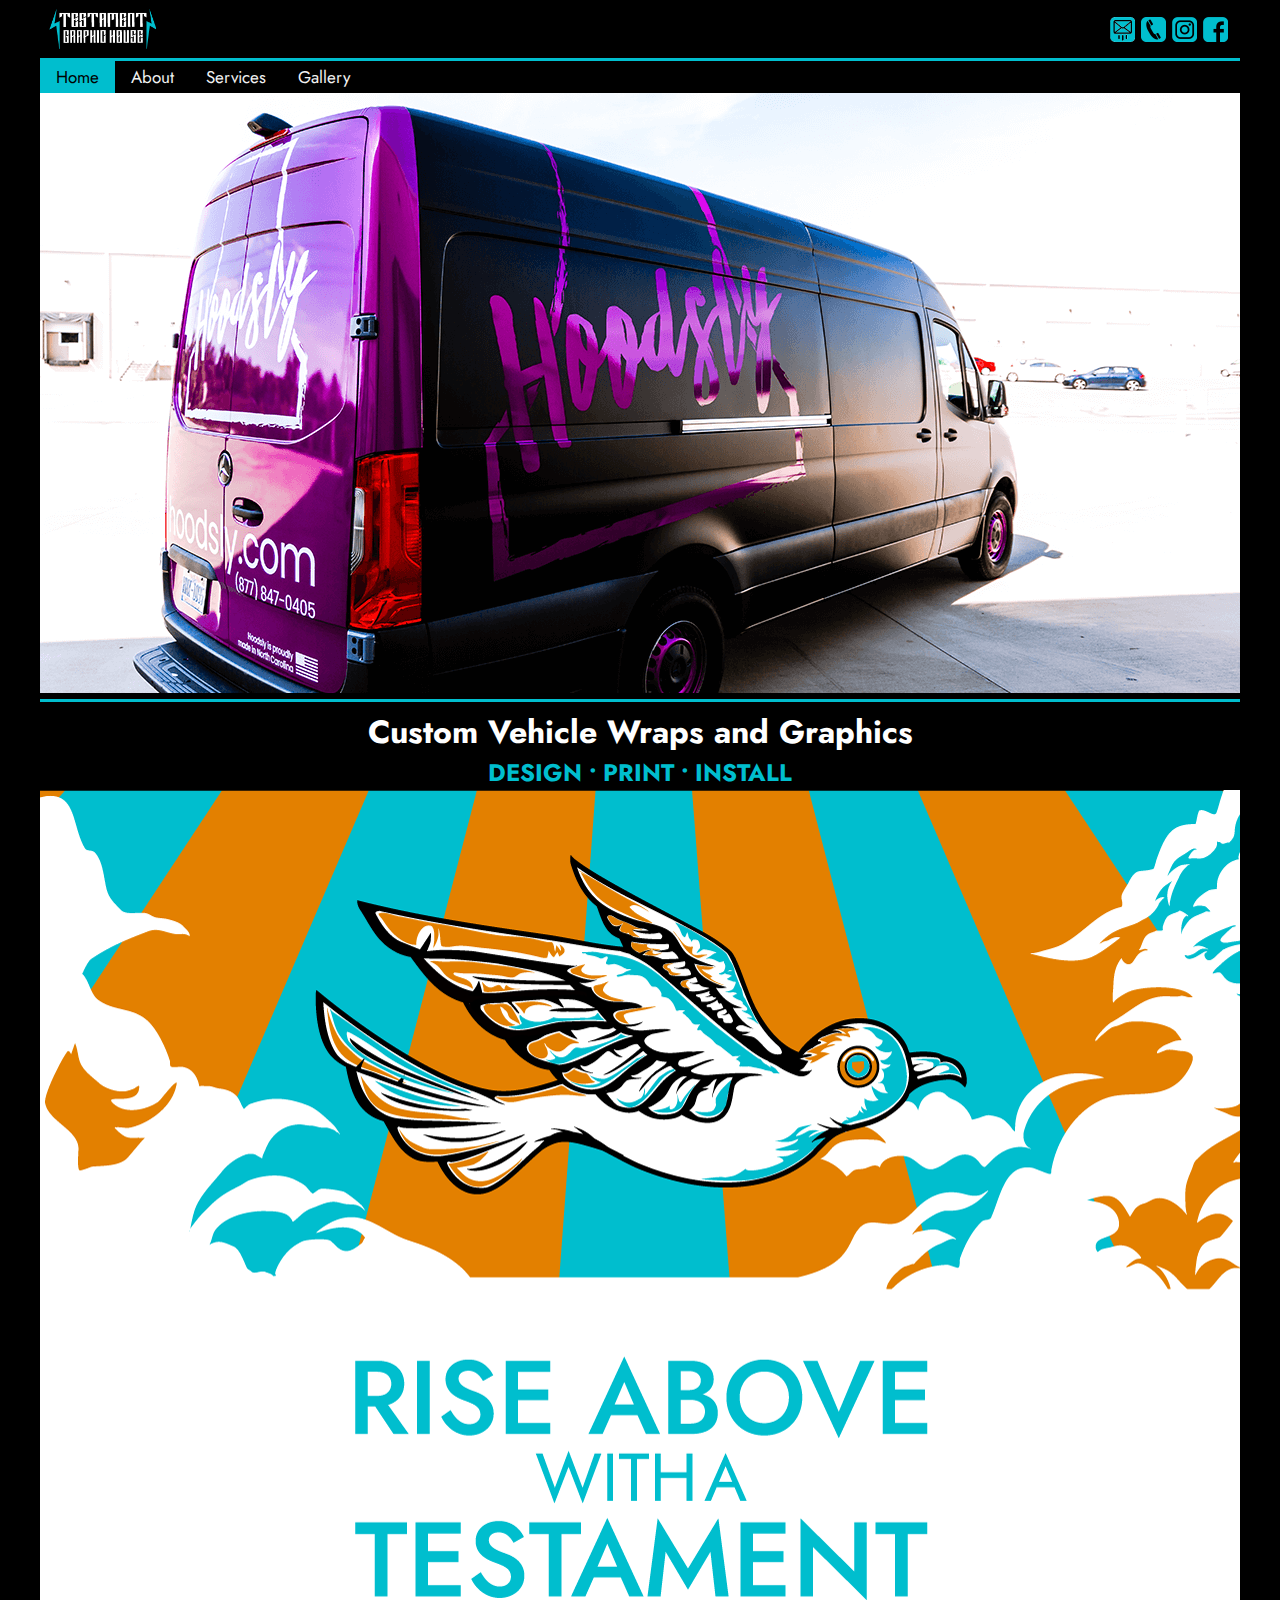
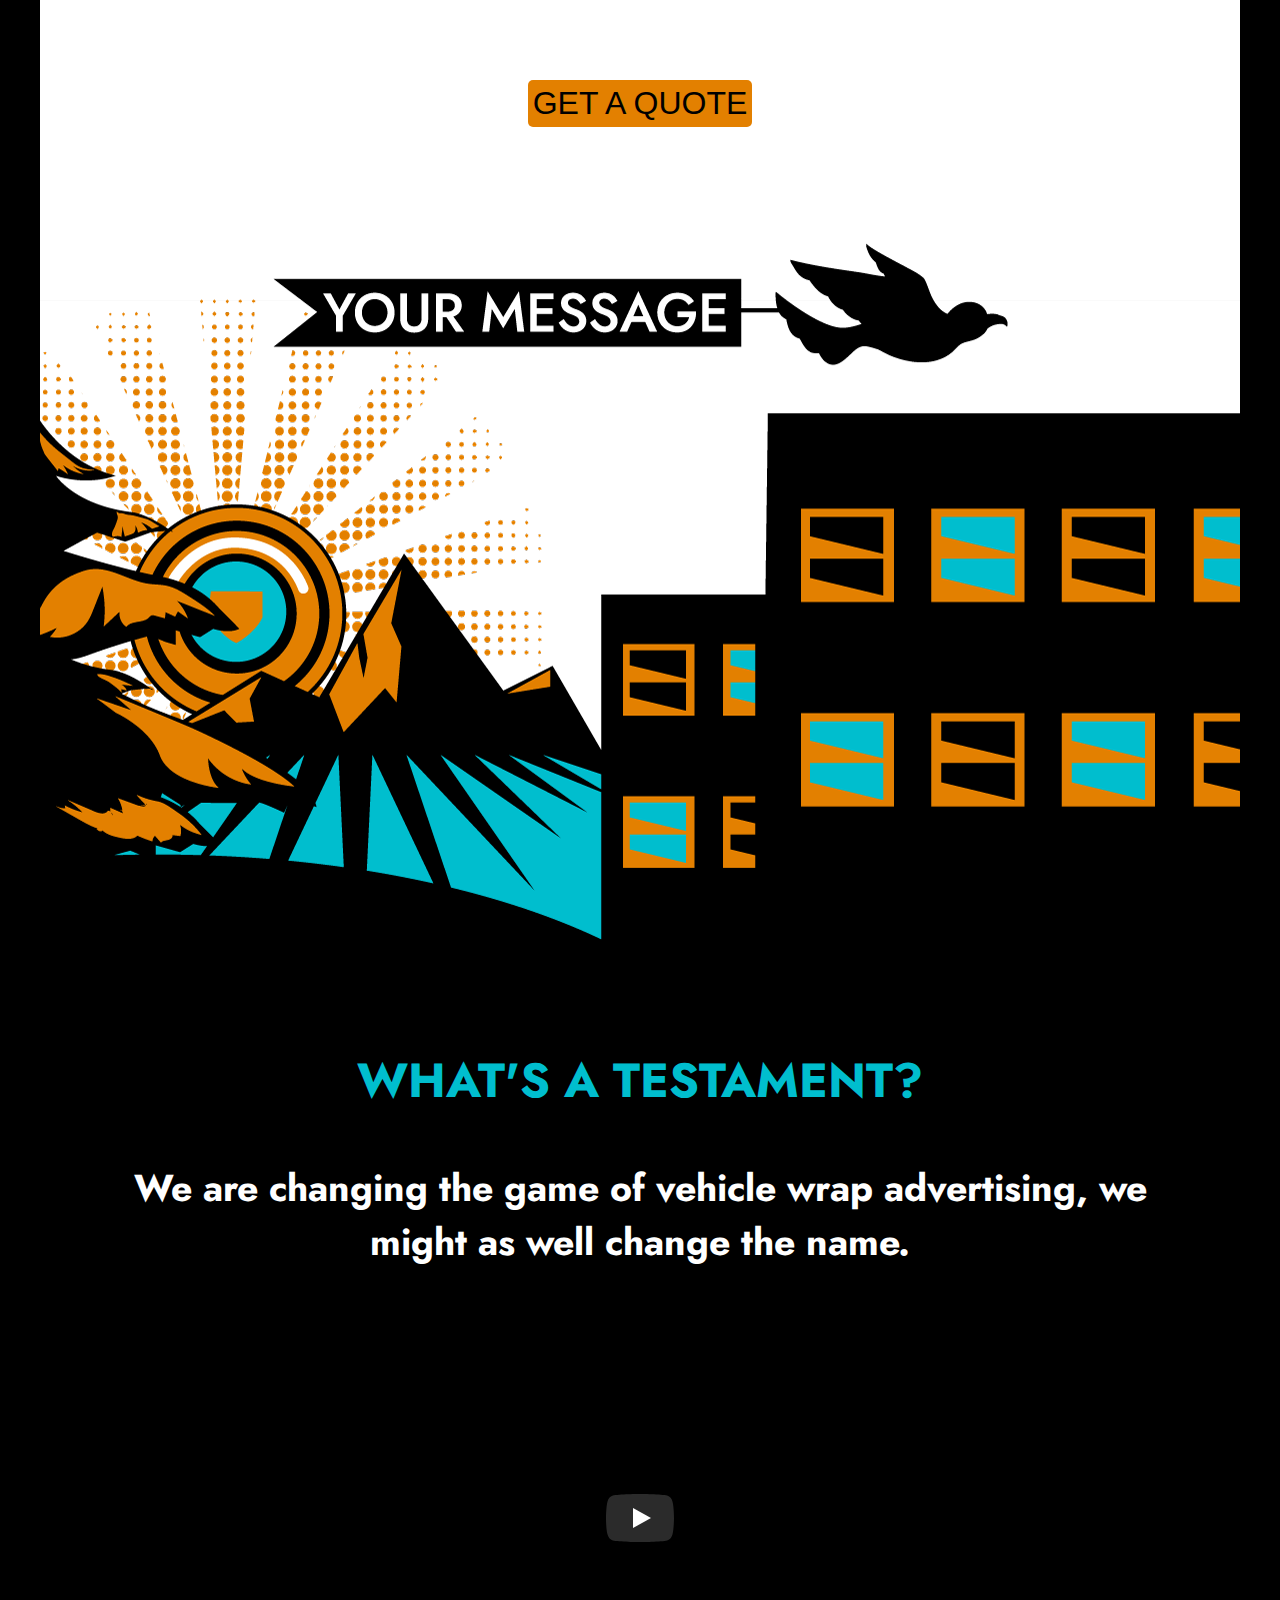
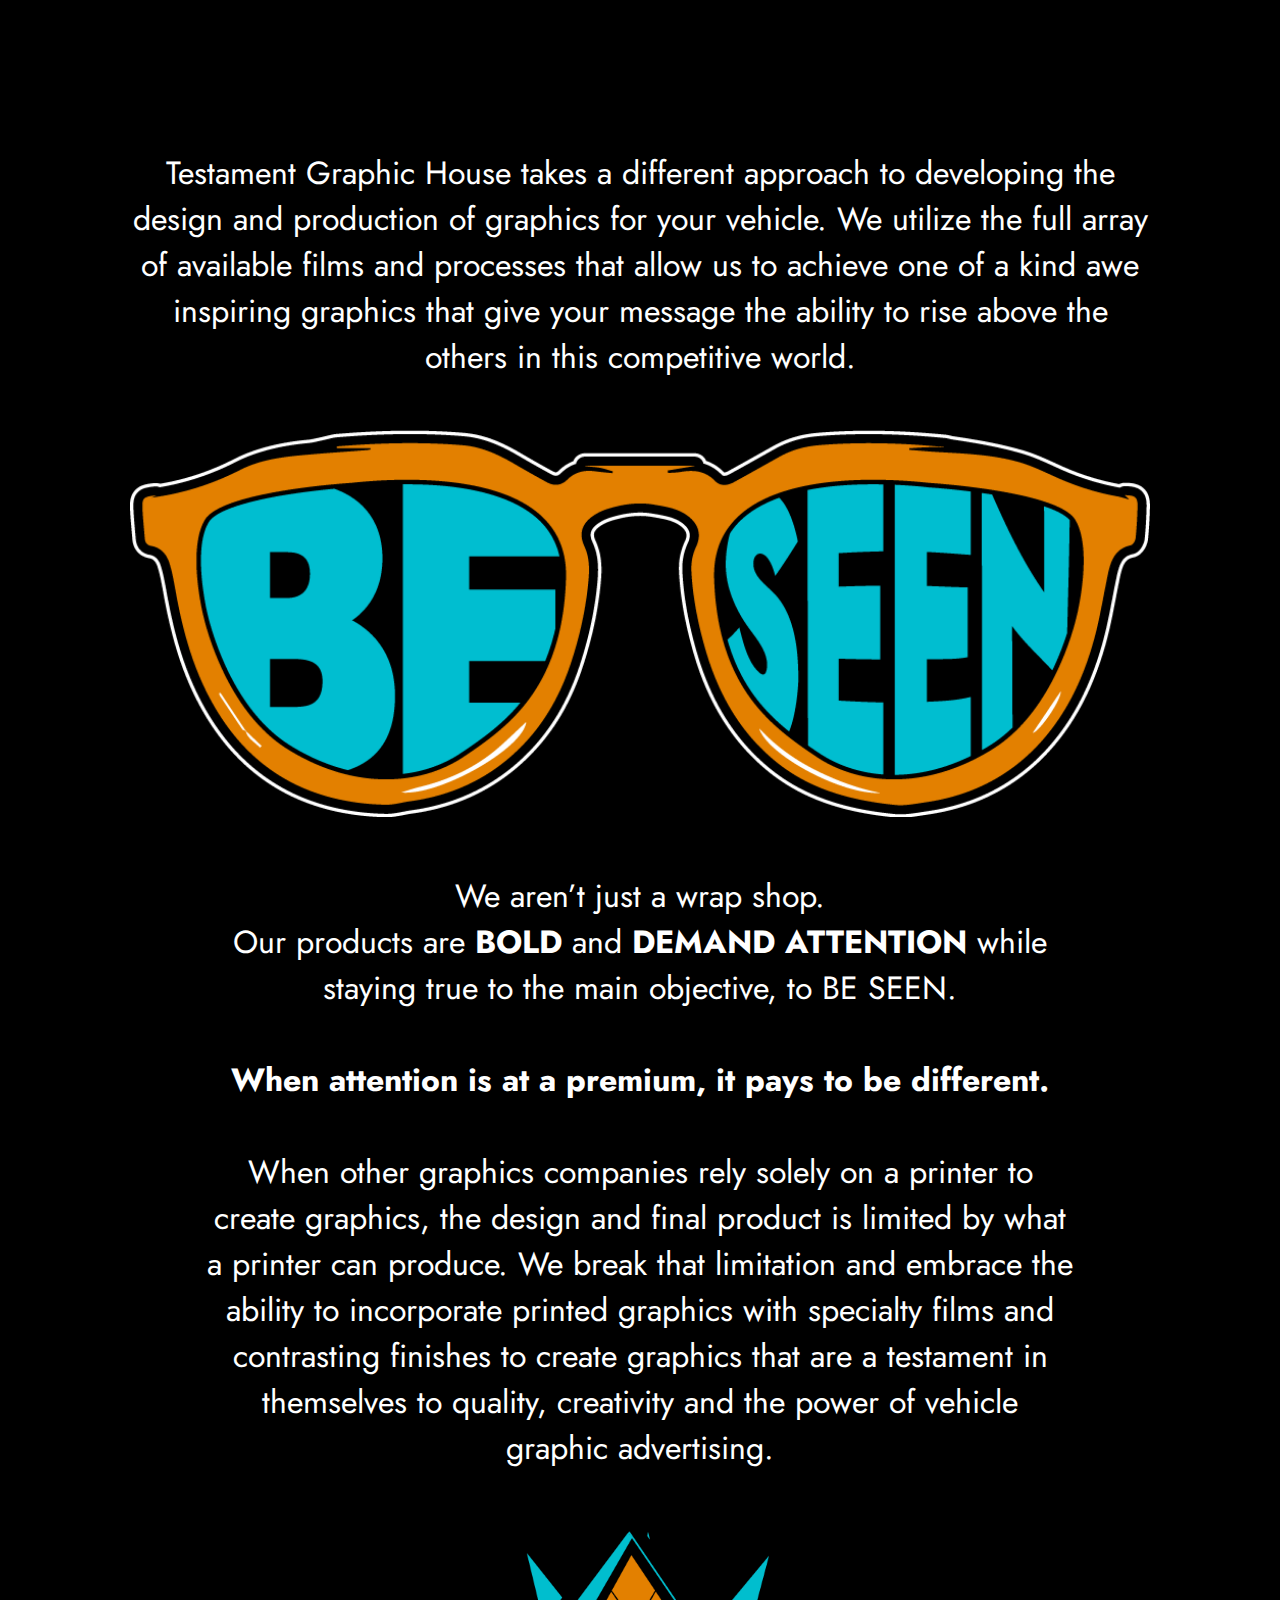
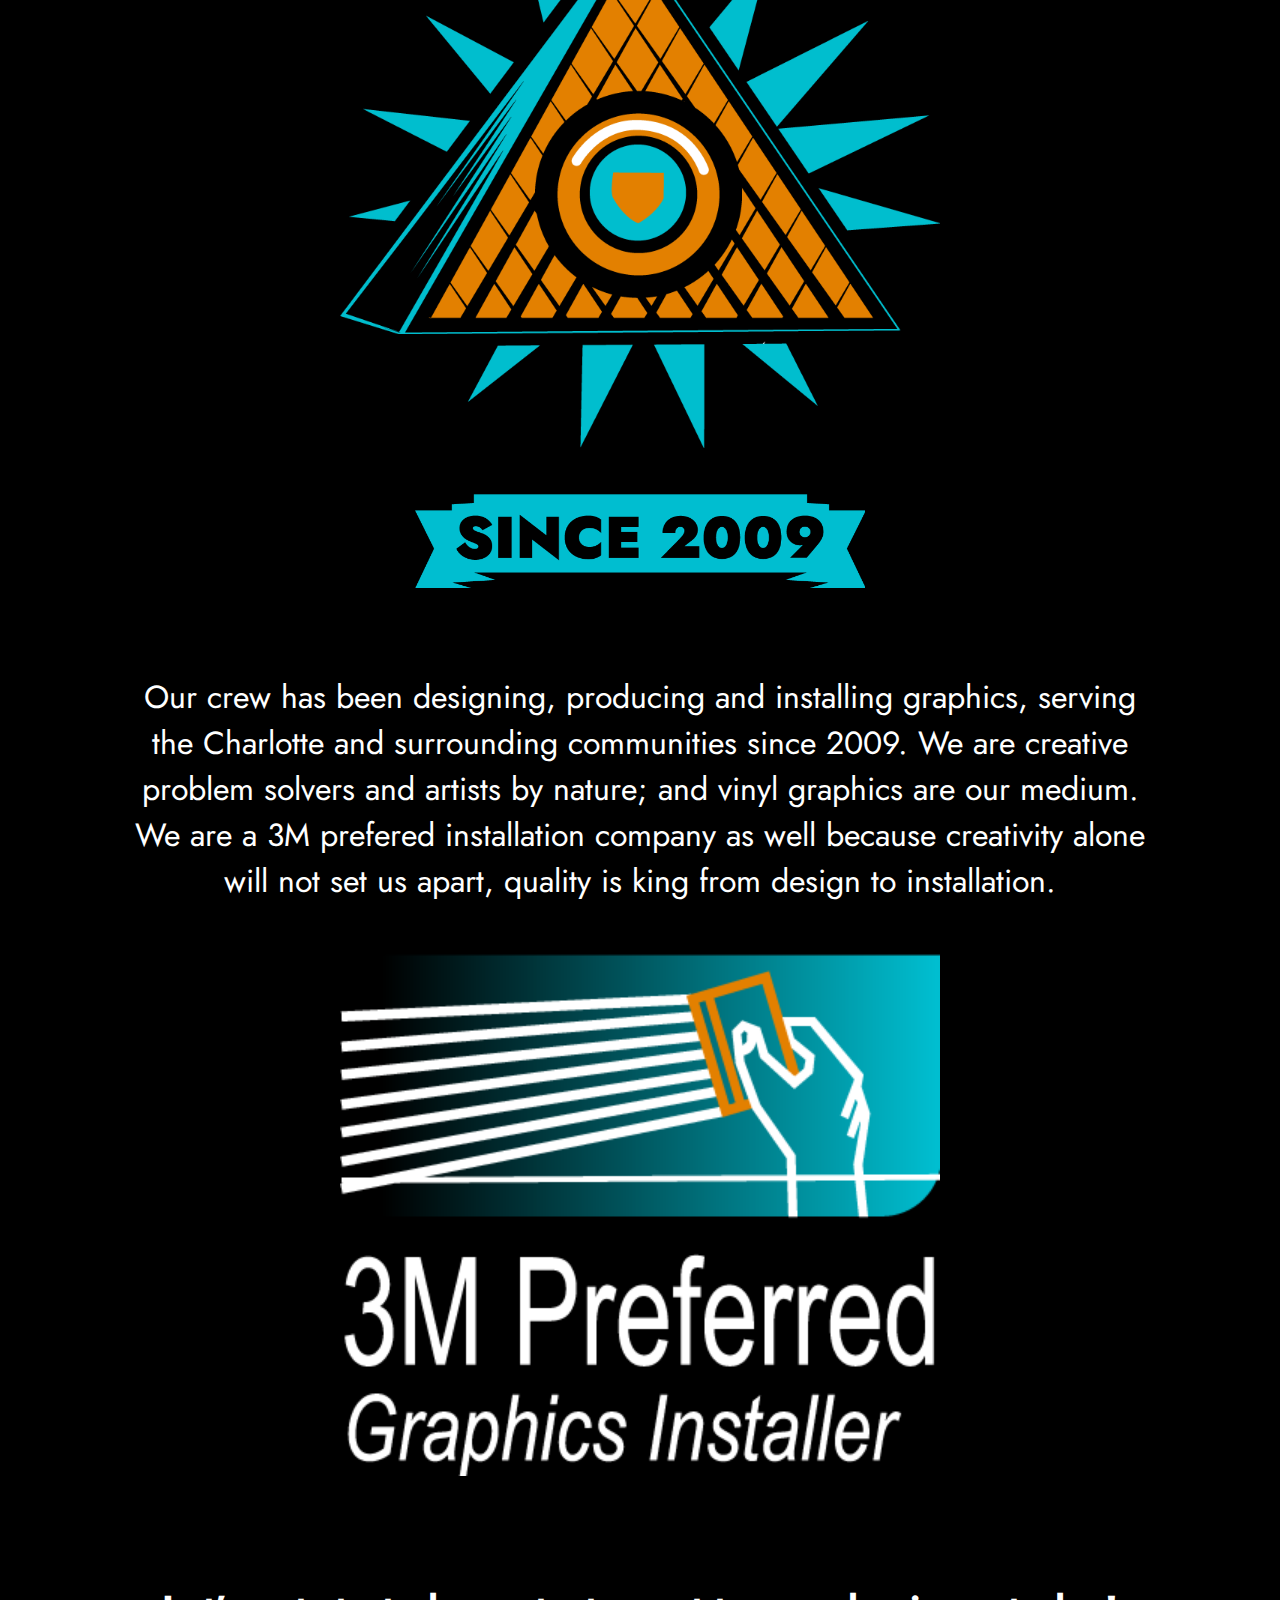
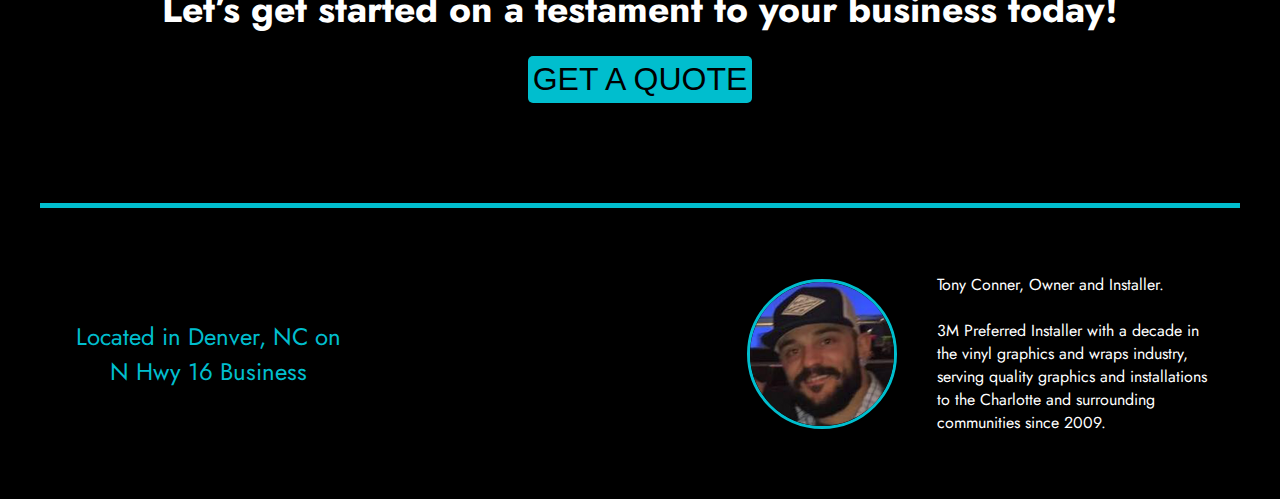
<file: index.html>
<!DOCTYPE html>
<html>
<head>
    <!-- Google Tag Manager -->
<script>(function(w,d,s,l,i){w[l]=w[l]||[];w[l].push({'gtm.start':
new Date().getTime(),event:'gtm.js'});var f=d.getElementsByTagName(s)[0],
j=d.createElement(s),dl=l!='dataLayer'?'&l='+l:'';j.async=true;j.src=
'https://www.googletagmanager.com/gtm.js?id='+i+dl;f.parentNode.insertBefore(j,f);
})(window,document,'script','dataLayer','GTM-P89R8BQ');</script>
<!-- End Google Tag Manager -->

<meta name="viewport" content="width=device-width, initial-scale=1">

<link rel="stylesheet" href="style.css">
<link rel="stylesheet" href="https://cdnjs.cloudflare.com/ajax/libs/font-awesome/4.7.0/css/font-awesome.min.css">
	

        <meta charset="utf-8">
        <meta http-equiv="X-UA-Compatible" content="IE=edge">
        <title>Testament Graphic House - Custom Vehicle Wraps and Graphics</title>
        <meta name="keywords" content="Custom Vehicle Wraps Denver NC, Custom Vehicle Wraps LKN, Chrome Deletes Denver NC, Commercial Wraps Denver NC, Custom Graphics Denver NC, Custom Wraps Charlotte">
        <meta name="description" content="High Quality Custom Vehicle Wraps and Graphics, Chrome Deletes. Denver, NC - Design Print Install - 10 Years Installation Experience. 3M Certified. Insured.">
        <link rel="canonical" href=" https://www.testamentgraphichouse.com">
        <meta name="viewport" content="width=device-width, initial-scale=1">
        <link rel="icon" href="myIcon.ico" type="image/x-icon" />
        <link href="https://fonts.googleapis.com/css2?family=Jost:wght@400;500;700&display=swap" rel="stylesheet">
	</head> 
	
<body>
    <!-- Google Tag Manager (noscript) -->
<noscript><iframe src="https://www.googletagmanager.com/ns.html?id=GTM-P89R8BQ"
height="0" width="0" style="display:none;visibility:hidden"></iframe></noscript>
<!-- End Google Tag Manager (noscript) -->

 <header>
            <div class="logo">
               <img src="./images/logosmall.png" alt="TGH logo" class="headerlogo"> 
            </div>
	 <div class="navlinks">
                <div class="navdiv"><a href="mailto:info@testamentgraphichouse.com"><img src="./images/mailicon.png" alt="Send Email Link" class="smicon"></a></div>
                <div class="navdiv"><a href="tel:+17049536197"><img src="./images/phoneIcon.png" alt="Phone Call Link" class="smicon"></a></div>
                <div class="navdiv"><a href="https://www.instagram.com/testamentgraphichouse/" rel="noreferrer" target="_blank"><img src="./images/igIcon.png" alt="Instagram Link" class="smicon"></a></div>
                <div class="navdiv"><a href="https://www.facebook.com/testamentgraphichouse/" rel="noreferrer" target="_blank"><img src="./images/fbIcon.png" alt="Facebook Link" class="smicon"></a></div>
            </div>
</header>
<div class="topnav" id="myTopnav">
	
  <a href="./index.html" class="active">Home</a>
  <a href="./about.html">About</a>
  <a href="./services.html">Services</a>
  <a href="./gallery.html">Gallery</a>
  <a href="javascript:void(0);" class="icon" onclick="myFunction()">
    <i class="fa fa-bars" aria-label="Open Menu for More options"></i>
  </a>
</div>

<div class="slideshow-container">

  <!-- Full-width images with number and caption text -->
  <div class="mySlides fade">
	  	<picture>
		  <source srcset="./images/webmain/SprinterWrap800.png"
				  media="(max-width: 800px)">
		  <source srcset="./images/webmain/SprinterWrap1200.png"
				  media="(min-width: 801px)">
		  <img src="./images/webmain/SprinterWrap1200.png" alt="Sprinter Wrap Custom Graphics - Testament Graphic House - Denver,NC"
			   srcset="./images/webmain/SprinterWrap1200.png">
	  </picture>
  </div>

  <div class="mySlides fade">
    	<picture>
		  <source srcset="./images/webmain/CamaroWrap800.png"
				  media="(max-width: 800px)">
		  <source srcset="./images/webmain/CamaroWrap1200.png"
				  media="(min-width: 801px)">
		  <img src="./images/webmain/CamaroWrap1200.png" alt="Camaro Custom Wrap - Testament Graphic House - Denver,NC"
			   srcset="./images/webmain/CamaroWrap1200.png.png">
	  </picture>
  </div>

	
	<div class="mySlides fade">
   	<picture>
		  <source srcset="/images/webmain/RevelGraphics800.png"
				  media="(max-width: 800px)">
		  <source srcset="/images/webmain/RevelGraphics1200.png"
				  media="(min-width: 801px)">
		  <img src="/images/webmain/RevelGraphics1200.png" alt="Custom RV Campervan Graphics - Testament Graphic House - Denver,NC"
			   srcset="/images/webmain/RevelGraphics1200.png">
	  </picture>
  </div>
	
  <div class="mySlides fade">
   	<picture>
		  <source srcset="/images/webmain/RollsChromeDelete800.png"
				  media="(max-width: 800px)">
		  <source srcset="/images/webmain/RollsChromeDelete1200.png"
				  media="(min-width: 801px)">
		  <img src="/images/webmain/RollsChromeDelete1200.png" alt="Chrome Delete LKN - Testament Graphic House - Denver,NC"
			   srcset="/images/webmain/RollsChromeDelete1200.png">
	  </picture>
  </div>
		
  <div class="mySlides fade">
   	<picture>
		  <source srcset="./images/webmain/BoxTruckWrap800.png"
				  media="(max-width: 800px)">
		  <source srcset="./images/webmain/BoxTruckWrap1200.png"
				  media="(min-width: 801px)">
		  <img src="./images/webmain/BoxTruckWrap1200.png" alt="Box Truck Fleet Commercial Wrap - Testament Graphic House - Denver,NC"
			   srcset="./images/webmain/BoxTruckWrap1200.png">
	  </picture>
  </div>
		
  <div class="mySlides fade">
    	<picture>
		  <source srcset="/images/webmain/window-perf800.png"
				  media="(max-width: 800px)">
		  <source srcset="/images/webmain/window-perf1200.png"
				  media="(min-width: 801px)">
		  <img src="/images/webmain/window-perf1200.png" alt="Yukon Chrome Delete - Testament Graphic House - Denver,NC"
			   srcset="/images/webmain/window-perf1200.png">
	  </picture>
    
  </div>


	
</div>

      <div class="bodycont">     
            <div class="design">
                <h1>Custom Vehicle Wraps and Graphics</h1>
                <h2>DESIGN &#8226; PRINT &#8226; INSTALL</h2>
            </div>
      
        <div class="dovecloudsdiv">
            <picture>
                <source media="(max-width:650px)" srcset="./images/doveandcloudsSM.png">
                <source media="(min-width:650px)" srcset="./images/doveandcloudsLG.png">
                <img src="./images/cloudLlg.png" alt="left cloud" class= "doveandclouds">
            </picture>
        </div>
           
        <div class="forbuttonwhite">
            <button class="quoteorange">
                <a href="mailto:info@testamentgraphichouse.com">GET A QUOTE</a>
            </button>
        </div>
           
        
      
        
       
    <div class="worldviewdiv">
            <picture>
                <source media="(max-width:650px)" srcset="./images/thirdSM.png">
                <source media="(min-width:650px)" srcset="./images/thirdLG.png">
                <img src="./images/thirdLG.png" alt="worldview" class= "worldview">
            </picture>
        
          


        <div class="black">
           
            <div class="textfield">

                <h2>WHAT'S A TESTAMENT?</h2>
                <br>
                <h3>We are changing the game of vehicle wrap advertising, we might as well change the name.</h3>
                <br>
                <div class="videocontainer">
                   <lite-youtube videoid="WAZndZkDXI0" playlabel="Play: Keynote (Google I/O '18)"></lite-youtube>
                </div>
                <p>Testament Graphic House takes a different approach to developing the design and production of graphics for your vehicle. We utilize the full array of available films and processes that allow us to achieve one of a kind awe inspiring graphics that give your message the ability to rise above the others in this competitive world.
                </p>
            </div>
        </div>

    </div>
       
        
        <div class="beseencont">
            <picture>
                <source media="(max-width:650px)" srcset="./images/beseenSM.png">
                <source media="(min-width:650px)" srcset="./images/beseenLG.png">
                <img src="./images/beseenLG.png" alt="be seen" class= "beseen">
            </picture>
            <div class="textfield">
                <span>We aren’t just a wrap shop.</span><br>
                <span>Our products are <strong>BOLD</strong>
                    and <strong>DEMAND ATTENTION</strong> while staying true to the main objective, to BE SEEN.</span>
                    <br>
                    <br>
                    <span><strong>When attention is at a premium, it pays to be different.</strong></span>
                    <br>
                    <br>
                    <p>
                    When other graphics companies rely solely on a printer to create graphics, the design and final product is limited by what a printer can produce. We break that limitation and embrace the ability to incorporate printed graphics with specialty films and contrasting finishes to create graphics that are a testament in themselves to quality, creativity and the power of vehicle graphic advertising.
                    </p>
            </div>
            
        </div>

        <div class="eyecont">
                <picture>
                    <source media="(max-width:650px)" srcset="./images/eyeSM.png">
                    <source media="(min-width:650px)" srcset="./images/eyeLG.png">
                    <img src="./images/eyeLG.png" alt="eye" class= "eye">
                </picture>
                <div class="sincecont">
                    <picture>
                        <source media="(max-width:650px)" srcset="./images/sinceSM.png">
                        <source media="(min-width:650px)" srcset="./images/sinceLG.png">
                        <img src="./images/sinceLG.png" alt="since 2009" class= "since">
                    </picture>
                </div>

        </div>
                <div class="textfield">
                <p> Our crew has been designing, producing and installing graphics, 
                    serving the Charlotte and surrounding communities since 2009. 
                    We are creative problem solvers and artists by nature; and vinyl 
                    graphics are our medium. We are a 3M prefered installation company 
                    as well because creativity alone will not set us apart, quality is 
                    king from design to installation.</p>
                </div>
                <div class="threemprefcont">
                    <picture>
                        <source media="(min-width:300px)" srcset="./images/3mprefSM.png">
                        <source media="(min-width:650px)" srcset="./images/3mprefLG.png">
                        <img src="./images/3mprefLG.png" alt="3m Preferred Graphics Installer Certificate" class= "threempref">
                    </picture>
                </div>
                <div class="textfield">
                    <h3>Let’s get started on a testament
                        to your business today!</h3>
                </div>
                <div class="forbutton">
                <button class="quoteblue">
                    <a href="mailto:info@testamentgraphichouse.com">GET A QUOTE</a>
                </button>
                </div>
	</div>
                
	
	
	
	


	


	<footer>
		<div class="footleft">
			<div class="located">
			<p>Located in Denver, NC on N Hwy 16 Business</p></div>
			<div class="mapview">
				<iframe src="https://www.google.com/maps/embed?pb=!4v1616610848706!6m8!1m7!1szvDzHEYLPyXNwkwVCKbvnA!2m2!1d35.54145468380182!2d-81.0460370771191!3f257.6538362732275!4f-6.766988070387725!5f0.7820865974627469" style="border:0;" allowfullscreen="" id="googlemaps" loading="lazy" title="Google Street view of our Location"></iframe>
			</div>
		</div>
		
		<div class="footright">
		<div class="mypic">
			<img src="./images/mypic.jpg" alt="Tony Conner's Photo" class="myphoto"></div>
			<div class="footerbio"><p>Tony Conner, Owner and Installer.
				<br><br>3M Preferred Installer with a decade in the vinyl graphics and wraps industry, serving quality graphics and installations to the Charlotte and surrounding communities since 2009.</p></div>
		</div>
	</footer>
	</body>
	</html>
	


	<script type="application/ld+json">
{
	"@context": "https://schema.org",
	"@type": "LocalBusiness",
	"name": "Testament Graphic House LLC",
	"address": {
		"@type": "PostalAddress",
		"streetAddress": "4359 N NC-16 Business, Suite 3",
		"addressLocality": "Denver",
		"addressRegion": "NC",
		"postalCode": "28037"
	},
	"email": "info@testamentgraphichouse.com",
	"telePhone": "7049536197",
	"url": "www.testamentgraphichouse.com",
	"paymentAccepted": [ "cash", "check", "credit card" ],
	"openingHours": "Mo,Tu,We,Th,Fr 09:00-18:00",
	"openingHoursSpecification": [ {
		"@type": "OpeningHoursSpecification",
		"dayOfWeek": [
			"Monday",
			"Tuesday",
			"Wednesday",
			"Thursday",
			"Friday"
		],
		"opens": "09:00",
		"closes": "18:00"
	} ],
	"geo": {
		"@type": "GeoCoordinates",
		"latitude": "35.5412977",
		"longitude": "-81.0463546"
	},
	"priceRange":"$$"
}
</script>
	
<script>
function myFunction() {
  var x = document.getElementById("myTopnav");
  if (x.className === "topnav") {
    x.className += " responsive";
  } else {
    x.className = "topnav";
  }
}
	
	 
			window.addEventListener('load', function () {
				  var slideIndex = 0;
			showSlides();

			function showSlides() {
			  var i;
			  var slides = document.getElementsByClassName("mySlides");
			  for (i = 0; i < slides.length; i++) {
				slides[i].style.display = "none"; 
			  }
			  slideIndex++;
			  if (slideIndex > slides.length) {slideIndex = 1} 
			  slides[slideIndex-1].style.display = "block"; 
			  setTimeout(showSlides, 3500); // Change image every 2 seconds
			}
			  ;
			});
	  
</script>
	 <script async src="https://www.googletagmanager.com/gtag/js?id=UA-175618142-1"></script>
        <script>
        window.dataLayer = window.dataLayer || [];
        function gtag(){dataLayer.push(arguments);}
        gtag('js', new Date());

        gtag('config', 'UA-175618142-1');
       
        
        /**
 * A lightweight youtube embed. Still should feel the same to the user, just MUCH faster to initialize and paint.
 *
 * Thx to these as the inspiration
 *   https://storage.googleapis.com/amp-vs-non-amp/youtube-lazy.html
 *   https://autoplay-youtube-player.glitch.me/
 *
 * Once built it, I also found these:
 *   https://github.com/ampproject/amphtml/blob/master/extensions/amp-youtube (ðŸ‘ðŸ‘)
 *   https://github.com/Daugilas/lazyYT
 *   https://github.com/vb/lazyframe
 */
class LiteYTEmbed extends HTMLElement {
    connectedCallback() {
        this.videoId = this.getAttribute('videoid');

        let playBtnEl = this.querySelector('.lty-playbtn');
        // A label for the button takes priority over a [playlabel] attribute on the custom-element
        this.playLabel = (playBtnEl && playBtnEl.textContent.trim()) || this.getAttribute('playlabel') || 'Play';

        /**
         * Lo, the youtube placeholder image!  (aka the thumbnail, poster image, etc)
         *
         * See https://github.com/paulirish/lite-youtube-embed/blob/master/youtube-thumbnail-urls.md
         *
         * TODO: Do the sddefault->hqdefault fallback
         *       - When doing this, apply referrerpolicy (https://github.com/ampproject/amphtml/pull/3940)
         * TODO: Consider using webp if supported, falling back to jpg
         */
        if (!this.style.backgroundImage) {
          this.posterUrl = `https://i.ytimg.com/vi/${this.videoId}/hqdefault.jpg`;
          // Warm the connection for the poster image
          LiteYTEmbed.addPrefetch('preload', this.posterUrl, 'image');

          this.style.backgroundImage = `url("${this.posterUrl}")`;
        }

        // Set up play button, and its visually hidden label
        if (!playBtnEl) {
            playBtnEl = document.createElement('button');
            playBtnEl.type = 'button';
            playBtnEl.classList.add('lty-playbtn');
            this.append(playBtnEl);
        }
        if (!playBtnEl.textContent) {
            const playBtnLabelEl = document.createElement('span');
            playBtnLabelEl.className = 'lyt-visually-hidden';
            playBtnLabelEl.textContent = this.playLabel;
            playBtnEl.append(playBtnLabelEl);
        }

        // On hover (or tap), warm up the TCP connections we're (likely) about to use.
        this.addEventListener('pointerover', LiteYTEmbed.warmConnections, {once: true});

        // Once the user clicks, add the real iframe and drop our play button
        // TODO: In the future we could be like amp-youtube and silently swap in the iframe during idle time
        //   We'd want to only do this for in-viewport or near-viewport ones: https://github.com/ampproject/amphtml/pull/5003
        this.addEventListener('click', e => this.addIframe());
    }

    // // TODO: Support the the user changing the [videoid] attribute
    // attributeChangedCallback() {
    // }

    /**
     * Add a <link rel={preload | preconnect} ...> to the head
     */
    static addPrefetch(kind, url, as) {
        const linkEl = document.createElement('link');
        linkEl.rel = kind;
        linkEl.href = url;
        if (as) {
            linkEl.as = as;
        }
        document.head.append(linkEl);
    }

    /**
     * Begin pre-connecting to warm up the iframe load
     * Since the embed's network requests load within its iframe,
     *   preload/prefetch'ing them outside the iframe will only cause double-downloads.
     * So, the best we can do is warm up a few connections to origins that are in the critical path.
     *
     * Maybe `<link rel=preload as=document>` would work, but it's unsupported: http://crbug.com/593267
     * But TBH, I don't think it'll happen soon with Site Isolation and split caches adding serious complexity.
     */
    static warmConnections() {
        if (LiteYTEmbed.preconnected) return;

        // The iframe document and most of its subresources come right off youtube.com
        LiteYTEmbed.addPrefetch('preconnect', 'https://www.youtube-nocookie.com');
        // The botguard script is fetched off from google.com
        LiteYTEmbed.addPrefetch('preconnect', 'https://www.google.com');

        // Not certain if these ad related domains are in the critical path. Could verify with domain-specific throttling.
        LiteYTEmbed.addPrefetch('preconnect', 'https://googleads.g.doubleclick.net');
        LiteYTEmbed.addPrefetch('preconnect', 'https://static.doubleclick.net');

        LiteYTEmbed.preconnected = true;
    }

    addIframe() {
        const params = new URLSearchParams(this.getAttribute('params') || []);
        params.append('autoplay', '1');

        const iframeEl = document.createElement('iframe');
        iframeEl.width = 560;
        iframeEl.height = 315;
        // No encoding necessary as [title] is safe. https://cheatsheetseries.owasp.org/cheatsheets/Cross_Site_Scripting_Prevention_Cheat_Sheet.html#:~:text=Safe%20HTML%20Attributes%20include
        iframeEl.title = this.playLabel;
        iframeEl.allow = 'accelerometer; autoplay; encrypted-media; gyroscope; picture-in-picture';
        iframeEl.allowFullscreen = true;
        // AFAIK, the encoding here isn't necessary for XSS, but we'll do it only because this is a URL
        // https://stackoverflow.com/q/64959723/89484
        iframeEl.src = `https://www.youtube-nocookie.com/embed/${encodeURIComponent(this.videoId)}?${params.toString()}`;
        this.append(iframeEl);

        this.classList.add('lyt-activated');

        // Set focus for a11y
        this.querySelector('iframe').focus();
    }
}
// Register custom element
customElements.define('lite-youtube', LiteYTEmbed);
 </script>
</file>
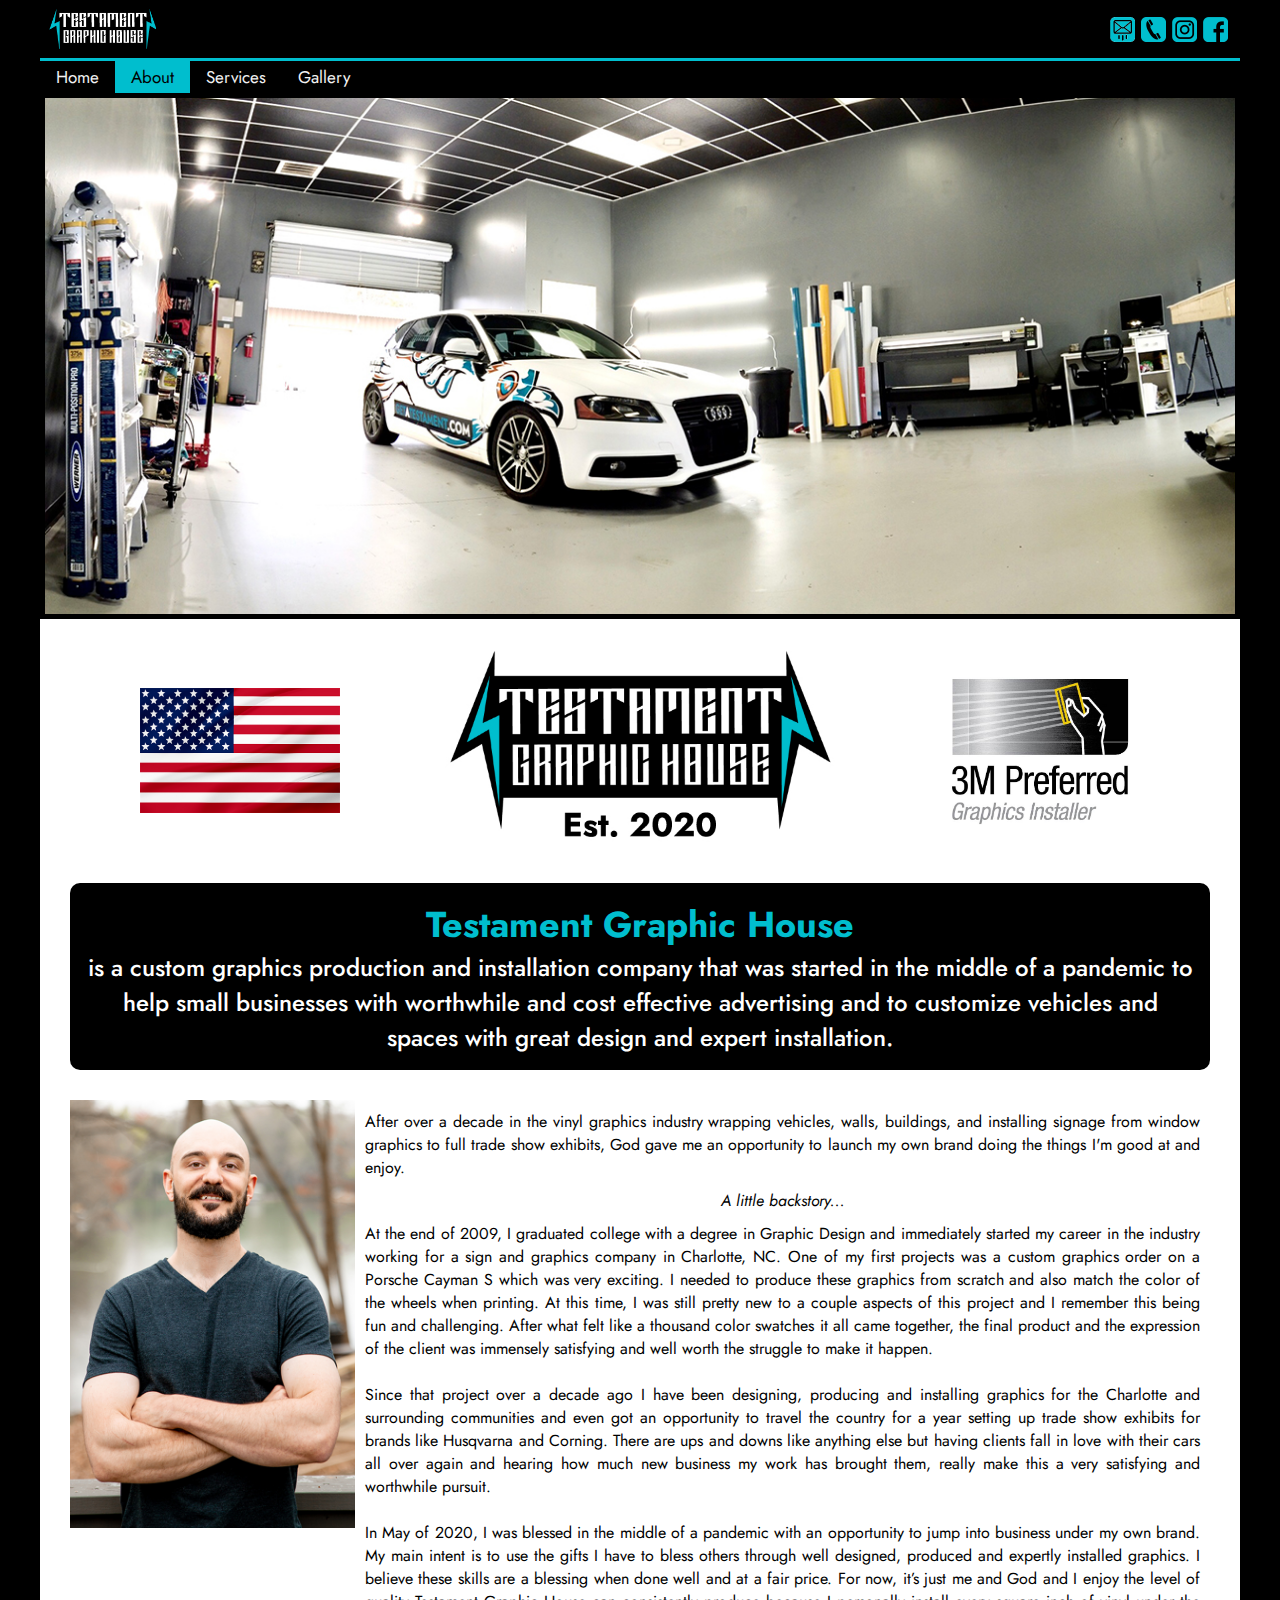
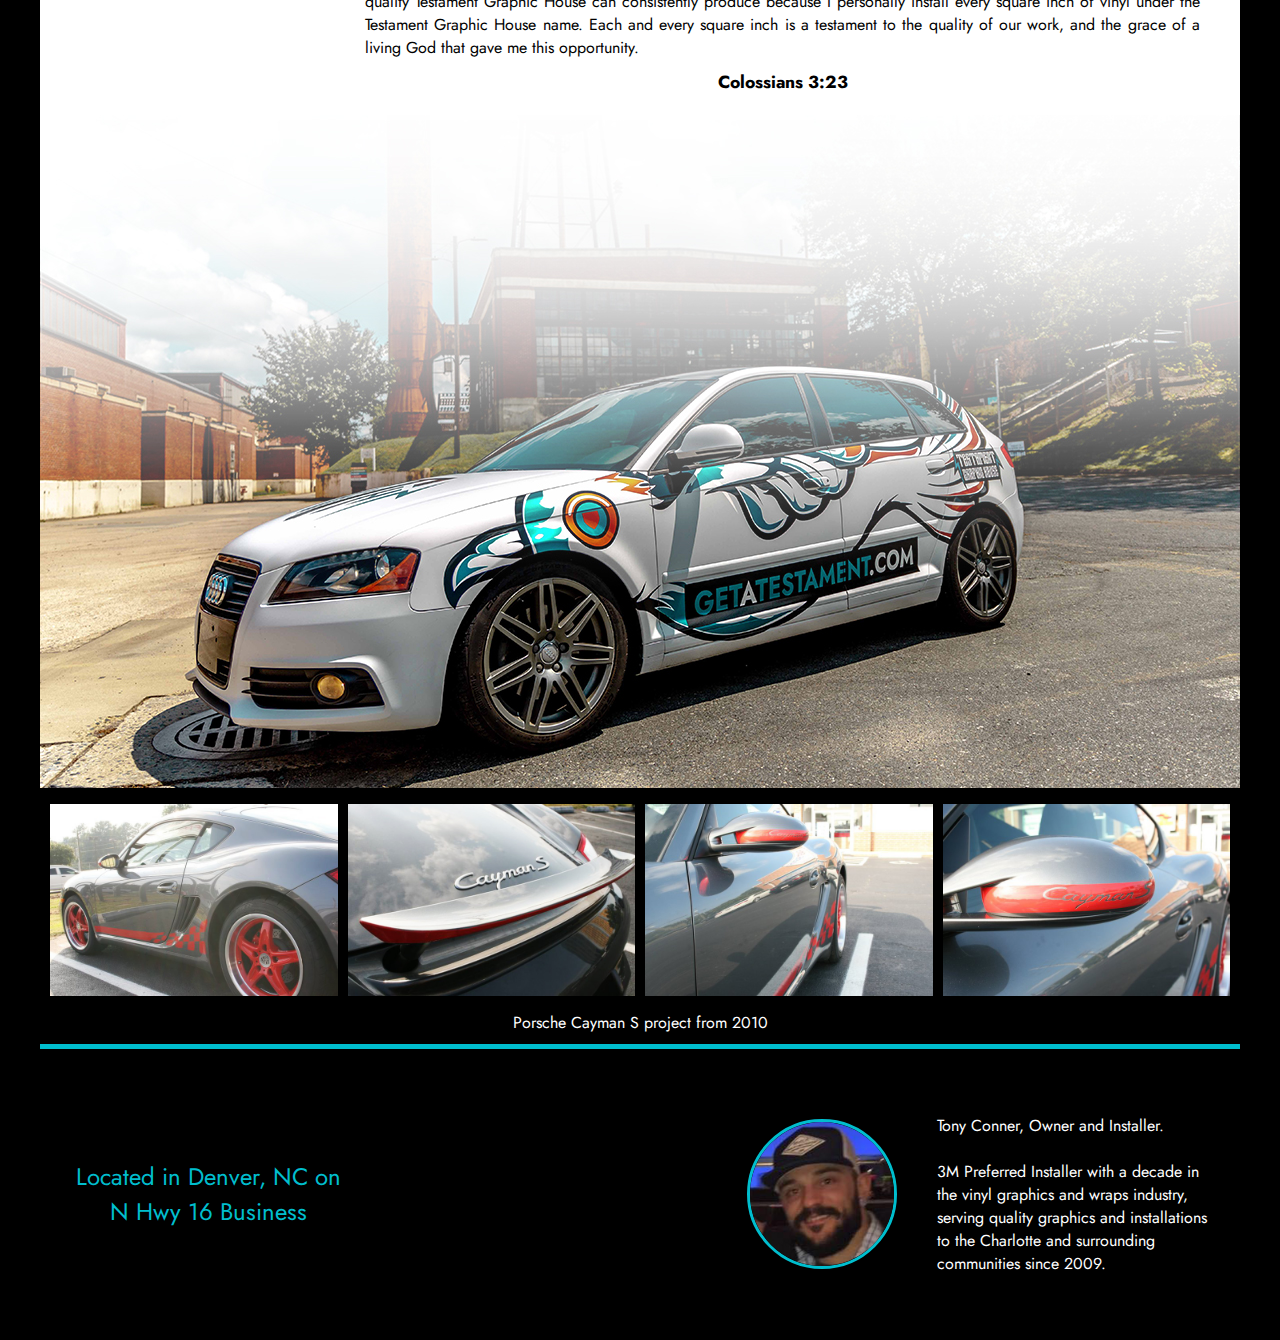
<file: about.html>
<!DOCTYPE html>
<html>
<head>
<meta name="viewport" content="width=device-width, initial-scale=1">
<link rel="stylesheet" href="https://cdnjs.cloudflare.com/ajax/libs/font-awesome/4.7.0/css/font-awesome.min.css">
<link rel="stylesheet" href="style.css">
	 <meta charset="utf-8">
        <meta http-equiv="X-UA-Compatible" content="IE=edge">
        <title>Testament Graphic House</title>
        <meta name="keywords" content="Custom Vehicle Wraps Denver NC, Huntersville NC, Lake Norman">
        <meta name="description" content="Custom Vehicle Wraps Denver NC Quality Vehicle Wraps and Vinyl Graphics- Chrome Deletes. 10 Years Experience. 3M Certified.">
        <link rel="canonical" href=" https://www.testamentgraphichouse.com">
        <meta name="viewport" content="width=device-width, initial-scale=1">
        <link rel="icon" href="myIcon.ico" type="image/x-icon" />
        <link href="https://fonts.googleapis.com/css2?family=Jost:wght@400;500;700&display=swap" rel="stylesheet">
</head>
<body>
 <header>
            <div class="logo">
               <img src="./images/logosmall.png" alt="TGH logo" class="headerlogo"> 
            </div>
	 <div class="navlinks">
                <div class="navdiv"><a href="mailto:info@testamentgraphichouse.com"><img src="./images/mailicon.png" alt="Send Email Link" class="smicon"></a></div>
                <div class="navdiv"><a href="tel:+17049536197"><img src="./images/phoneIcon.png" alt="Phone Call Link" class="smicon"></a></div>
                <div class="navdiv"><a href="https://www.instagram.com/testamentgraphichouse/" target="_blank"><img src="./images/igIcon.png" alt="Instagram Link" class="smicon"></a></div>
                <div class="navdiv"><a href="https://www.facebook.com/testamentgraphichouse/" target="_blank"><img src="./images/fbIcon.png" alt="Facebook Link" class="smicon"></a></div>
            </div>
</header>
<div class="topnav" id="myTopnav">
	
  <a href="./index.html">Home</a>
  <a href="./about.html" class="active">About</a>
  <a href="./services.html">Services</a>
  <a href="./gallery.html" >Gallery</a>
  <a href="javascript:void(0);" class="icon" onclick="myFunction()">
    <i class="fa fa-bars"></i>
  </a>
</div>
	
	<div class="about">
		
		<div class="aboutheaderimg">
			<img src="./images/shopprod.jpg" class="shopimg" alt= "Testament Graphic House Installation Bay">
		</div>
		
		<div class="aboutheadimgs"> 
			
			<div class="usflag">
				<img src="images/usflagsmall.png" alt="American Flag">
			</div>
			
			<div class="logoest">
				<img src="images/TGHLOGOEST.jpg" alt="Testament Graphic House Logo">
			</div>
			
			<div class="threempic">
				<img src="images/3mpref.jpeg" alt="3M Preferred Installer Emblem">
			</div>
		</div>
		
		
		<div class="abouttext">
			
			
			<div class="abouthead">
				
				<p><h2 style= "color: #00BECE;">Testament Graphic House</h2> is a custom graphics production and installation company that was started in the middle of a pandemic to help small businesses with worthwhile and cost effective advertising and to customize vehicles and spaces with great design and expert installation.</p>
			</div>
			
			
			<div class="aboutme">
				
					<div class="tonyheadshot">
						<img src="images/HEADSHOTSMALL 2.jpg" class="tonyheadshotpic" alt="Tony Conner Photo">		
					</div>
				
				<div class="aboutmetxt">
					<p>After over a decade in the vinyl graphics industry wrapping vehicles, walls, buildings, and installing signage from window graphics to full trade show exhibits, God gave me an opportunity to launch my own brand doing the things I'm good at and enjoy.</p>
					<div class="backstory">
						<span>A little backstory...</span>
					</div>	
					
					<p>At the end of 2009, I graduated college with a degree in Graphic Design and immediately started my career in the industry working for a sign and graphics company in Charlotte, NC. One of my first projects was a custom graphics order on a Porsche Cayman S which was very exciting. I needed to produce these graphics from scratch and also match the color of the wheels when printing. At this time, I was still pretty new to a couple aspects of this project and I remember this being fun and challenging. After what felt like a thousand color swatches it all came together, the final product and the expression of the client was immensely satisfying and well worth the struggle to make it happen.</p>
					
						<br>
					<p>Since that project over a decade ago I have been designing, producing and installing graphics for the Charlotte and surrounding communities and even got an opportunity to travel the country for a year setting up trade show exhibits for brands like Husqvarna and Corning. There are ups and downs like anything else but having clients fall in love with their cars all over again and hearing how much new business my work has brought them, really make this a very satisfying and worthwhile pursuit.</p>

					<br>
					<p>In May of 2020, I was blessed in the middle of a pandemic with an opportunity to jump into business under my own brand. My main intent is to use the gifts I have to bless others through well designed, produced and expertly installed graphics. I believe these skills are a blessing when done well and at a fair price. For now, it’s just me and God and I enjoy the level of quality Testament Graphic House can consistently produce because I personally install every square inch of vinyl under the Testament Graphic House name. Each and every square inch is a testament to the quality of our work, and the grace of a living God that gave me this opportunity.</p> 
						<div class="tagline">
							<h5>Colossians 3:23</h5>
						</div>
				</div>
				
			</div>
			
			
			
		
		</div>
		
		<div class="aboutfade">
			<img src="./images/aboutfade copy.jpg" class="aboutfadepic" alt="audi a3 wrapped by testament graphic house">
		</div>
		
		<div class="finishedporsche">
				<img src="./images/fp1.jpg" class="fp1" alt="Porsche Finished 1">
				<img src="./images/fp2.jpg" class="fp2" alt="Porsche Finished 1">
				<img src="./images/fp3.jpg" class="fp3" alt="Porsche Finished 1">
				<img src="./images/fp4.jpg" class="fp4" alt="Porsche Finished 1">
			</div>

			<div class="fpcaption">
				<span>Porsche Cayman S project from 2010</span>
			</div>
	
	</div>
	<footer>
		<div class="footleft">
			<div class="located">
			<p>Located in Denver, NC on N Hwy 16 Business</p></div>
			<div class="mapview">
				<iframe src="https://www.google.com/maps/embed?pb=!4v1616610848706!6m8!1m7!1szvDzHEYLPyXNwkwVCKbvnA!2m2!1d35.54145468380182!2d-81.0460370771191!3f257.6538362732275!4f-6.766988070387725!5f0.7820865974627469" id="googlemaps" style="border:0;" allowfullscreen="" loading="lazy"></iframe>
			</div>
		</div>
		
		<div class="footright">
		<div class="mypic">
			<img src="./images/mypic.jpg" alt="Tony Conner's Photo" class="myphoto"></div>
			<div class="footerbio"><p>Tony Conner, Owner and Installer.
				<br><br>3M Preferred Installer with a decade in the vinyl graphics and wraps industry, serving quality graphics and installations to the Charlotte and surrounding communities since 2009.</p></div>
		</div>
	</footer>
	</body>
</html>


<script>
function myFunction() {
  var x = document.getElementById("myTopnav");
  if (x.className === "topnav") {
    x.className += " responsive";
  } else {
    x.className = "topnav";
  }
}
	
	 
	  
</script>
</file>
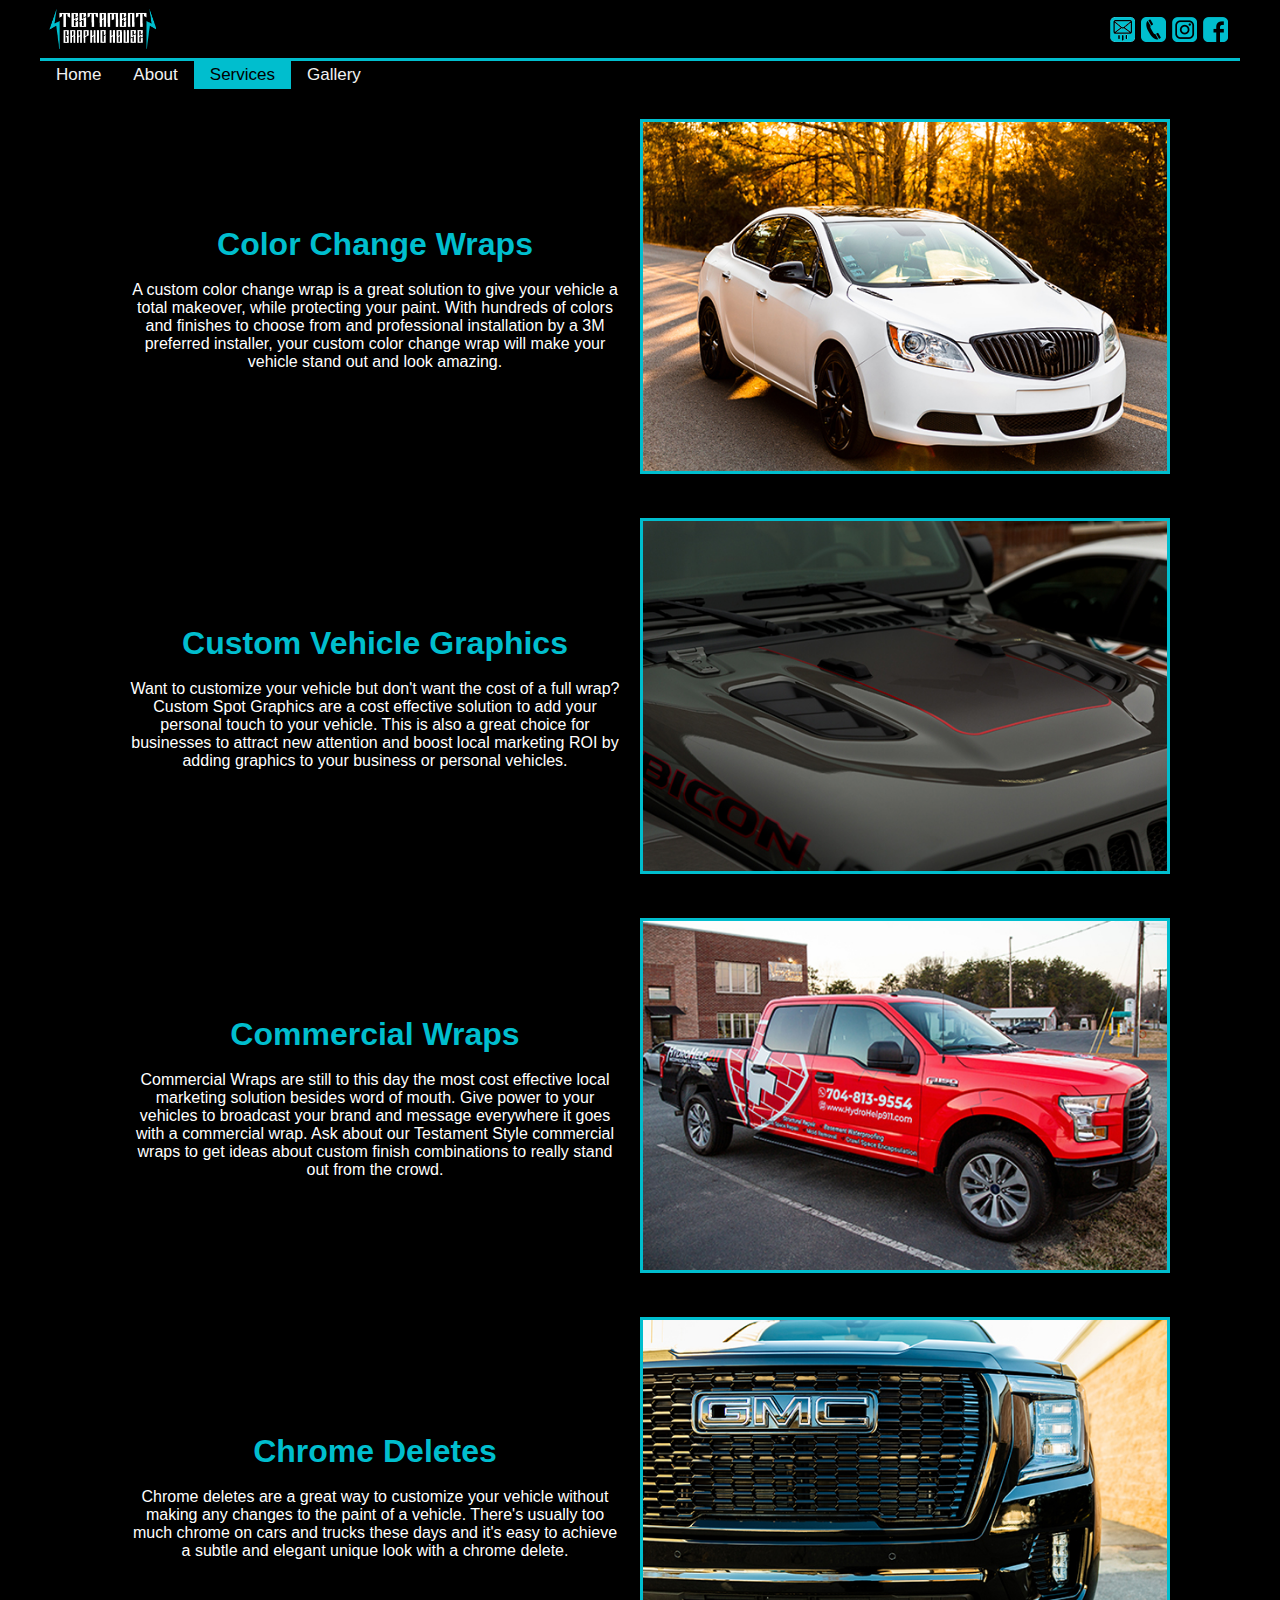
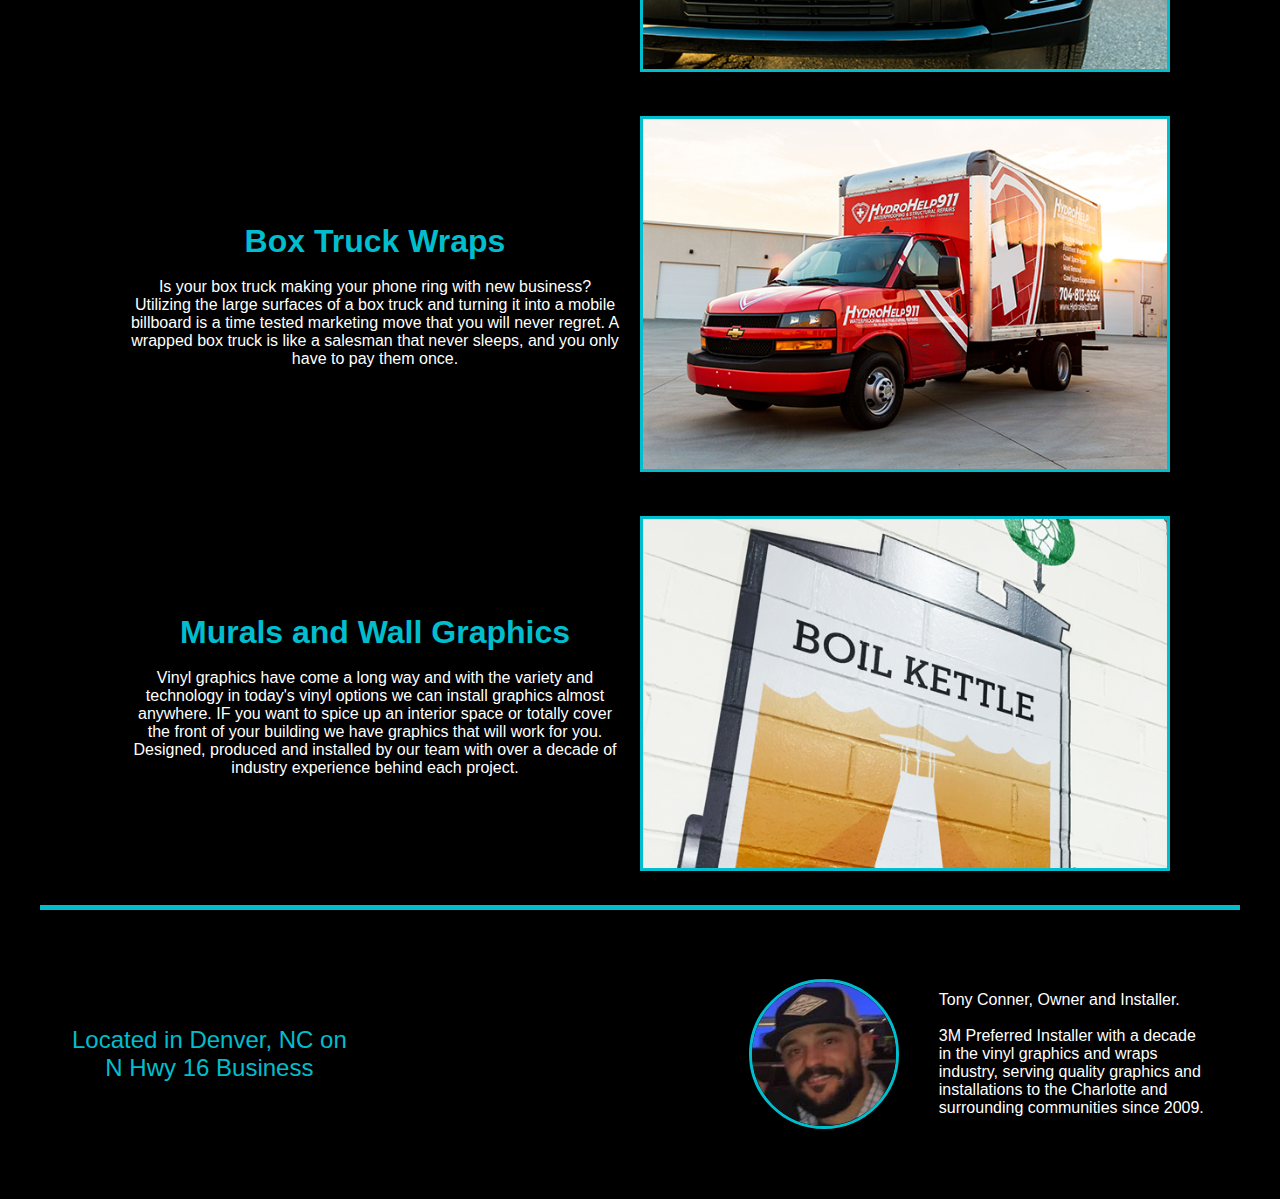
<file: services.html>
<!DOCTYPE html>
<html>
<head>
<meta name="viewport" content="width=device-width, initial-scale=1">
<link rel="stylesheet" href="https://cdnjs.cloudflare.com/ajax/libs/font-awesome/4.7.0/css/font-awesome.min.css">
<link rel="stylesheet" href="style.css">
</head>
<body>
 <header>
            <div class="logo">
               <img src="./images/logosmall.png" alt="TGH logo" class="headerlogo"> 
            </div>
	 <div class="navlinks">
                <div class="navdiv"><a href="mailto:info@testamentgraphichouse.com"><img src="./images/mailicon.png" alt="Send Email Link" class="smicon"></a></div>
                <div class="navdiv"><a href="tel:+17049536197"><img src="./images/phoneIcon.png" alt="Phone Call Link" class="smicon"></a></div>
                <div class="navdiv"><a href="https://www.instagram.com/testamentgraphichouse/" target="_blank"><img src="./images/igIcon.png" alt="Instagram Link" class="smicon"></a></div>
                <div class="navdiv"><a href="https://www.facebook.com/testamentgraphichouse/" target="_blank"><img src="./images/fbIcon.png" alt="Facebook Link" class="smicon"></a></div>
            </div>
</header>
<div class="topnav" id="myTopnav">
	
  <a href="./index.html">Home</a>
  <a href="./about.html">About</a>
  <a href="./services.html" class="active">Services</a>
  <a href="./gallery.html" >Gallery</a>
  <a href="javascript:void(0);" class="icon" onclick="myFunction()">
    <i class="fa fa-bars"></i>
  </a>
</div>
	<div class="serviceslist">
		
	<div class="serv-section">
		<div class="servleft">
			<h3>Color Change Wraps</h3>
			<br>
			<p>A custom color change wrap is a great solution to give your vehicle a total makeover, while protecting your paint. With hundreds of colors and finishes to choose from and professional installation by a 3M preferred installer, your custom color change wrap will make your vehicle stand out and look amazing. </p>
		</div>
		
		<div class="servright">
			<img src="./images/service custom wraps.jpg" class="servimg">
		</div>
	</div>

	<div class="serv-section">
		<div class="servleft">
			<h3>Custom Vehicle Graphics</h3>
			<br>
			<p>Want to customize your vehicle but don't want the cost of a full wrap? Custom Spot Graphics are a cost effective solution to add your personal touch to your vehicle. This is also a great choice for businesses to attract new attention and boost local marketing ROI by adding graphics to your business or personal vehicles.</p>
		</div>

		<div class="servright">
			<img src="./images/service custom vehicle graphics.jpg" class="servimg">
		</div>
	</div>
		
	<div class="serv-section">
		<div class="servleft">
			<h3>Commercial Wraps</h3>
			<br>
			<p>Commercial Wraps are still to this day the most cost effective local marketing solution besides word of mouth. Give power to your vehicles to broadcast your brand and message everywhere it goes with a commercial wrap. Ask about our Testament Style commercial wraps to get ideas about custom finish combinations to really stand out from the crowd.</p>
		</div>

		<div class="servright">
			<img src="./images/service commercial wraps.jpg" class="servimg">
		</div>
	</div>
		
	<div class="serv-section">
		<div class="servleft">
			<h3>Chrome Deletes</h3>
			<br>
			<p>Chrome deletes are a great way to customize your vehicle without making any changes to the paint of a vehicle. There's usually too much chrome on cars and trucks these days and it's easy to achieve a subtle and elegant unique look with a chrome delete.</p>
		</div>

		<div class="servright">
			<img src="./images/service chrome deletes.jpg" class="servimg">
		</div>
	</div>
		
	<div class="serv-section">
		<div class="servleft">
			<h3>Box Truck Wraps</h3>
			<br>
			<p>Is your box truck making your phone ring with new business? Utilizing the large surfaces of a box truck and turning it into a mobile billboard is a time tested marketing move that you will never regret. A wrapped box truck is like a salesman that never sleeps, and you only have to pay them once.</p>
		</div>

		<div class="servright">
			<img src="./images/service boxtruck wraps.jpg" class="servimg">
		</div>
	</div>	
		
	<div class="serv-section">
		<div class="servleft">
			<h3>Murals and Wall Graphics</h3>
			<br>
			<p>Vinyl graphics have come a long way and with the variety and technology in today's vinyl options we can install graphics almost anywhere. IF you want to spice up an interior space or totally cover the front of your building we have graphics that will work for you. Designed, produced and installed by our team with over a decade of industry experience behind each project.</p>
		</div>

		<div class="servright">
			<img src="./images/service wall graphics.jpg" class="servimg">
		</div>
	</div>	
		

	
	</div>
	<footer>
		<div class="footleft">
			<div class="located">
			<p>Located in Denver, NC on N Hwy 16 Business</p></div>
			<div class="mapview">
				<iframe src="https://www.google.com/maps/embed?pb=!4v1616610848706!6m8!1m7!1szvDzHEYLPyXNwkwVCKbvnA!2m2!1d35.54145468380182!2d-81.0460370771191!3f257.6538362732275!4f-6.766988070387725!5f0.7820865974627469" id="googlemaps" style="border:0;" allowfullscreen="" loading="lazy"></iframe>
			</div>
		</div>
		
		<div class="footright">
		<div class="mypic">
			<img src="./images/mypic.jpg" alt="Tony Conner's Photo" class="myphoto"></div>
			<div class="footerbio"><p>Tony Conner, Owner and Installer.
				<br><br>3M Preferred Installer with a decade in the vinyl graphics and wraps industry, serving quality graphics and installations to the Charlotte and surrounding communities since 2009.</p></div>
		</div>
	</footer>
	</body>
</html>


<script>
function myFunction() {
  var x = document.getElementById("myTopnav");
  if (x.className === "topnav") {
    x.className += " responsive";
  } else {
    x.className = "topnav";
  }
}
	
	 
			window.addEventListener('load', function () {
				  var slideIndex = 0;
			showSlides();

			function showSlides() {
			  var i;
			  var slides = document.getElementsByClassName("mySlides");
			  for (i = 0; i < slides.length; i++) {
				slides[i].style.display = "none"; 
			  }
			  slideIndex++;
			  if (slideIndex > slides.length) {slideIndex = 1} 
			  slides[slideIndex-1].style.display = "block"; 
			  setTimeout(showSlides, 3500); // Change image every 2 seconds
			}
			  ;
			});
	  
</script>
</file>
<file: style.css>
* {
    box-sizing: border-box;
    margin: 0px;
    padding: 0px;
    
}

html, body {
    max-width: 100%;
    overflow-x: hidden;
}


body {
    font-family: 'Jost', sans-serif;
    width: 100%;
    max-width: 1200px;
    margin: 0 auto;
    background: #000;
	display: grid;
	grid-template-areas: 
		"l"
		"n"
		"p"
		"r"
		"f";

}



header {
	grid-area: l;
    width: 100%;
    max-width: 1200px;
    height: fit-content;
    padding: 9px;
    background-color: #000;
    display: flex;
    flex-direction: row;
    justify-content: space-between;
    z-index: 9;
    border-bottom: 3px solid #00BECE;
    
   
}

h1 {
    margin-top: 7px;
}

.logo {
    margin: auto 0px;
    height: 40px;
    width: fit-content;
}


.headerlogo {
    height: 40px; 
    

}



.topnav {
	grid-area: n;
  overflow: hidden;
   width: 100%;
	z-index: 11;
}

.topnav a {
  float: left;
  display: block;
  color: #f2f2f2;
  text-align: center;
  padding: 4px 16px;
  text-decoration: none;
  font-size: 17px;
}

.topnav a:hover {
  background-color: #ddd;
  color: black;
}

.topnav a.active {
  background-color: #00BECE;
  color: black;
}

.topnav .icon {
  display: none;
}

@media screen and (max-width: 600px) {
  .topnav a:not(:first-child) {display: none;}
  .topnav a.icon {
    float: right;
    display: block;
  }
}

@media screen and (max-width: 600px) {
  .topnav.responsive {position: relative;}
  .topnav.responsive .icon {
    position: absolute;
    right: 0;
    top: 0;
  }
  .topnav.responsive a {
    float: none;
    display: block;
    text-align: left;
  }
}





.navlinks {
    color: black;
    font-weight: 500;
    display: flex;
    flex-direction: row;
    align-items: center;
    
}

.navdiv {
    height: 25px;
    padding: 0 3px;
    border-radius: 3px;
}

.smicon {
    height: 25px;
    width: auto;
}

.navdivquote > a {
    text-decoration: none;
    color: black;
    background-color: #00BECE;
    height: 26px;
    padding: 0 3px;
    border-radius: 3px;
    margin-right: 3px;

}
.navdivbutton > a {
    text-decoration: none;
    color: white;
    height: 26px;
    padding: 0 3px;
    border-radius: 3px;
    margin-right: 3px;

}
.divider {
	width: 2px;
	height: 20px;
	background-color: #00BECE;
	margin-left: 2px;
	margin-right: 3px;
}


.herobackground {
    margin-top: 20px;
    width: 100%;
    height: auto;
}

  
  
.design {
    color: #fff;
    text-align: center;
    border-top: 3px solid #00BECE;
}

@media screen and (max-width: 650px) {
    .design {
      font-size: 0.8em;
    }
  }
 

.dovecloudsdiv{
    width: 100%;
    height: auto;
    background-color: white;
}
.doveandclouds {
    width: 100%;
    height: auto;
}

.forbuttonwhite {
    
    background: white;
    width: 100%;
    height: 100px;
    display: flex;
    flex-direction: column;
    justify-content: center;
}


.quoteorange {
    border: none;
    background-color: #E38000;
    border-radius: 5px;
    width: fit-content;
    margin: 0 auto;
    color: black;
    padding: 5px;
    font-size: 1.2em;
	
    
}

@media screen and (min-width: 650px) {
    .quoteorange {
      font-size: 2em;
    }
  }


button > a {
    text-decoration: none;
    color: black;
}

.worldview {
    width: 100%;
    height: auto;
}

.black {
    width: 100%;
    height: auto;
    background-color: black;
}

@media only screen and (min-width: 650px) { 
    .textfield {
        font-size: 2em;  
         
    } 
}

h2 {
	color: #00BECE;
}

.textfield {
    width: 85%;
    height: fit-content;
    margin: 0px auto;
    margin-top: 50px;
    color: white;
    text-align: center;
}

.videocontainer {
   width: auto;
   height: auto;
   margin-bottom: 30px;
    
}

.videocontainer iframe {
    position: absolute;
    top: 0;
    left: 0;
    width: 100%;
    height: 100%;
    padding: 15px;
}



.beseencont {
    
    width: 85%;
    height: auto;
   
    margin: 0px auto;
    margin-top: 50px;
}

.beseen {
    width: 100%;
    height: auto;

}

.eyecont {
    width: 50%;
    height: auto;
    margin: 0px auto;

}

.eye {
    width: 100%;
    height: auto;
    margin-top: 60px;
    margin-bottom: 30px;
    
}

.since {
    width: 100%;
    height: auto;
    margin-top: 10px;
    margin-bottom: 30px;
}

.sincecont {
    width: 75%;
    height: auto;
    margin: 0 auto;
}
.threemprefcont {
    width: 50%; 
    height: fit-content;
    margin: 0px auto;
}
.threempref {
    width: 100%;
    height: auto;
    margin: 50px auto;
}

.quoteblue {
    border: none;
    background-color: #00BECE;
    border-radius: 5px;
    color: black;
    margin: 20px auto;
    padding: 5px;
    font-size: 1.2em;
    margin-bottom: 100px;
}

@media screen and (min-width: 650px) {
    .quoteblue {
      font-size: 2em;
    }
  }

.forbutton {
    width: fit-content;
    height: auto;
    margin: 0px auto;
}



.design > h2 {
    color:#00BECE; 
}

.row {
	display: flex;
	max-width: 100%;
	height: auto;
	margin: 20px auto;
}

.column-left {
	Width: 50%;
	height: auto;

}

.column-right {
	Width: 50%;
	height: auto;
	text-align: left;
	padding: 20px;
	

}

.sideimg {
	max-width: 100%;
	height: auto;
}




/* Gallery Style */


.gallerylist {
	width: 100%;
	max-width: 1200px;
	height: auto;
}

.gallerysection {
	width: 90%;
	height: auto;
	/*border: solid 5px #00BECE;*/
	margin: 10px auto;
}

.gallerylabel {
	position: relative;
	z-index: 2;
	top: 30px;
	left: -20px;
	width: fit-content;
	height: auto;
	background-color: #00BECE;
	color: white;
	text-align: left;
	padding: 10px;
	box-shadow: 5px 5px 5px rgba(0, 0, 0, 0.7);
}

.gallerylabel > h4 {
	font-size: 1.5em;
	
}
.gallerylabel > span {
	color: black;
	
}

@media (max-width: 800px) {
	.gallerylabel > span {
	font-size: .8em;
	
}
	.gallerylabel > h4 {
	font-size: 1em;
	
}
}

@media (max-width: 500px){
	.gallerylabel {
	left: -10px;
}
}
	


.galleryheadimg {
	width: 100%;
	height: auto;
}
.galleryheadimg > a > img {
	width: 100%;
	height: auto;
}


	
	


/* Slideshow container */
.slideshow-container {
	grid-area: p;
	display: block;
	width: 100%;
  max-width: 1200px;
  margin: auto;
	z-index: 9;

}

/* Hide the images by default */
.mySlides {
  display: none;
  
}

.mySlides > picture > img {
  width: 100%;
	height: auto;
  
}

/* Next & previous buttons */
.prev, .next {
  cursor: pointer;
  width: auto;
  margin-top: -22px;
  padding: 16px;
  color: white;
  font-weight: bold;
  font-size: 18px;
  transition: 0.6s ease;
  border-radius: 0 3px 3px 0;
  user-select: none;
}

/* Position the "next button" to the right */
.next {
  right: 0;
  border-radius: 3px 0 0 3px;
}

/* On hover, add a black background color with a little bit see-through */
.prev:hover, .next:hover {
  background-color: rgba(0,0,0,0.8);
}

/* Caption text */
.text {
  color: #f2f2f2;
  font-size: 15px;
  padding: 8px 12px;
  position: relative;
  bottom: 8px;
  width: 100%;
  height: 60px;
  text-align: center;
}

/* Number text (1/3 etc) */
.numbertext {
	grid-area: p;
	position: absolute;
	top: 30px;
  color: #f2f2f2;
  font-size: 12px;
  padding: 8px 12px;
}

/* The dots/bullets/indicators */
.dot {
  cursor: pointer;
  height: 15px;
  width: 15px;
  margin: 0 2px;
  background-color: #bbb;
  border-radius: 50%;
  display: inline-block;
  transition: background-color 0.6s ease;
}

.active, .dot:hover {
  background-color: #717171;
}

/* Fading animation */
.fade {
  -webkit-animation-name: fade;
  -webkit-animation-duration: 2s;
  animation-name: fade;
  animation-duration: 2s;
}

@-webkit-keyframes fade {
  from {opacity: .4} 
  to {opacity: 1}
}

@keyframes fade {
  from {opacity: .4} 
  to {opacity: 1}
}




#photos {
  /* Prevent vertical gaps */
  line-height: 0;
	
  -webkit-column-count: 5;
  -webkit-column-gap:   0px;
  -moz-column-count:    5;
  -moz-column-gap:      0px;
  column-count:         5;
  column-gap:           0px;  
}

#photos img {
  /* Just in case there are inline attributes */
  width: 100% !important;
  height: auto !important;
	padding: 10px;
}

@media (max-width: 2080px) {
  #photos {
  -moz-column-count:    1;
  -webkit-column-count: 1;
  column-count:         1;
  }
}
@media (max-width: 1000px) {
  #photos {
  -moz-column-count:    1;
  -webkit-column-count: 1;
  column-count:         1;
  }
}
@media (max-width: 800px) {
  #photos {
  -moz-column-count:    1;
  -webkit-column-count: 1;
  column-count:         1;
  }
}
@media (max-width: 400px) {
  #photos {
  -moz-column-count:    1;
  -webkit-column-count: 1;
  column-count:         1;
  }
}

.serviceslist {
	grid-area: p;
	width: 100%;
	
}
.serv-section {
	width: 90%;
	margin: 20px auto;
	display: grid;
	grid-template-columns: 1fr 1fr;
	grid-template-areas:
		"l r";
	padding: 10px;

}

.servleft {
	grid-area: l;
	color: white;
	text-align: center;
	margin: auto;
	padding: 20px;
	
	
}
.servleft > h3 {
	color: #00BECE;
	font-size: 2em;
}

.servright {
	grid-area: r;

}

.servimg {
	width: 100%;
	height: auto;
	border: 3px solid #00BECE;
}

@media (max-width: 750px) {
	.serv-section {
		grid-template-columns: 1fr;
		grid-template-areas:
			"l"
			"r";
	}

}

.bodycont {
	grid-area: r;
}

.about {
	width: 100%;
	height: auto;
	background-color: white;
}

.shopimg {
	width: 100%;
	height: auto;
	border: 5px solid #000;
}

.aboutheadimgs {
	display: grid;
	grid-template-columns: 1fr 1fr 1fr;
}


.usflag {
	width: 50%;
	height: auto;
	grid-column-start: 1;
	grid-column-end: 2;
	margin: auto;
}

.usflag > img {
	width: 100%;
	height: auto;
}


.threempic {
	width: 45%;
	height: auto;
	grid-column-start: 3;
	grid-column-end: 4;
	margin: auto;
	
}

.threempic > img {
	width: 100%;
	height: auto;
}

.logoest {
	width: 100%;
	height: auto;
	margin: 10px auto;
	grid-column-start: 2;
	grid-column-end: 3;
	
}

.logoest > img {
	width: 100%;
	height: auto;
	margin: 10px auto;
	
}

.abouttext {
	padding: 0px 30px;
}

.abouttext > h3 {
	text-align: center;
	color: #00BECE;
	margin: 0px 20px;
		
}

.abouthead {
	width: 100%;
	height: auto;
	background-color: #000;
	border-radius: 10px;
	color: white;
	padding: 15px;
	font-size: 1.5em;
	font-weight: 500;
	text-align: center;
	margin-bottom: 30px;
	
}

.backstory {
	display: flex;
	width: 100%;
	height: auto;
	justify-content: center;
	padding: 10px;
	
	
}

.backstory {
	text-align: center;
	font-style: italic;
}

.aboutme {
	display: grid;
	grid-template-columns: 1fr 1fr 1fr 1fr;
	grid-template-rows: 1;
	width: 100%;
	height: auto;
	text-align: justify;
}

.tonyheadshot {
	grid-column-start: 1;
	grid-column-end: 2;
	width: 100%;
	height: auto;
	overflow: hidden;
}

.tonyheadshotpic {
	width: 100%;
	height: auto;
	
}

.aboutmetxt {
	grid-column-start: 2;
	grid-column-end: 5;
	padding: 10px;
}


.aboutfade {
	width: 100%;
	height: auto;
	background-color: black;
}

.aboutfadepic {
	width: 100%;
	height: auto;
}


.finishedporsche {
	padding: 10px;
	width: 100%;
	height: auto;
	display: grid;
	grid-template-columns: 1fr 1fr 1fr 1fr;
	background-color: black;
	grid-gap: 10px;
		
}


.finishedporsche > img {
	width: 100%;
	height: auto;
	margin: auto;
}


.fpcaption {
	color: white;
	text-align: center;
	padding: 5px 0px 10px 0px;
	background-color: black;
}

.tagline {
	display: flex;
	width: 100%;
	height: auto;
	justify-content: center;
	padding: 10px;
	
	
}

.tagline > h5 {
	font-size: 1.1em;
}


	@media (max-width: 900px) {
		
		.aboutme {
			
			height: auto;
			text-align: justify;
		}
		
		.tonyheadshot {
			
			width: 100%;
			height: auto;
			overflow: hidden;
		}
		
		.aboutmetxt {
			
			padding: 0 10px;
		}
		
		.finishedporsche {
			grid-template-columns: 1fr 1fr;
			
			
		}
		
		.finishedporsche > img:nth-child(even) {
			
			grid-column-start: 2;
			grid-column-end: 3;
			
			
		}
}
	
	@media (max-width: 600px) {
		
		.aboutme {
			display: grid;
			grid-template-columns: 100%;
			grid-template-rows: 2;
			
		}
		
		
		.tonyheadshot {
			
			width: 50%;
			height: auto;
			margin: 0 auto;
			overflow: hidden;
			grid-column-start: 1;
			grid-column-end: 2;
			grid-row-start: 1;
			grid-row-end: 2;
			
		}
		
		.aboutmetxt {
			grid-column-start: 1;
			grid-column-end: 2;
			grid-row-start: 2;
			grid-row-end: 3;
			padding: 10px;
		}
		
		
		
		
}



footer {
	grid-area: f;
	display: grid;
	grid-template-areas: 
		"l r";
	width: 100%;
	height: auto;
	border-top: 5px solid #00BECE;
}

.footleft {
	grid-area: l;
	display: grid;
	grid-template-areas:
		"l r";
	padding: 10px;
}

.footright {
	grid-area: r;
	display: grid;
	grid-template-areas: 
		"l r";
	padding: 10px;
}

.located {
	color: #00BECE;
	font-size: 1.5em;
	grid-area: l;
	text-align: center;
	margin: auto 20px;
}

.mapview {
	width: 90%;
	height: auto;
	margin: 20px;
	grid-area: r;
}
		
.mapview > iframe {
	width: 300px;
	height: 200px;
}

#googlemaps {
	width: 300px;
	height: 225px;
}

.mypic {
	width: 150px;
	height: 150px;
	border-radius: 50%;
	overflow: hidden;
	grid-area: l;
	margin: auto 20px;
	border: 3px solid #00BECE;
}

.myphoto {
	width: 150px;
	height: 150px;
	grid-area: r;

}

.footerbio {
	color: white;
	margin: auto 20px;
}
		
@media (max-width: 750px) {
	footer {
		grid-template-areas: 
			"l"
			"r";
	}
	
}
		
@media (max-width: 1000px) {
	.footleft, .footright {
		grid-template-areas: 
			"l"
			"r";
		width: 100%;
		margin: auto;
		text-align: center;
	}
	.mapview {
		margin: auto;
		
	}
	.mapview > iframe {
		margin: 10px;
	}
	.mypic {
		margin: 10px auto;
	}
	
	.footerbio {
		text-align: center;
	}
}

@media (max-width: 340px) {
	header {
		width: 100vw;
	}
	
	img {
		max-width: 100vw;
	}
	body {
		max-width: 100vw;
	}
	
	.bodycont {
		max-width: 100vw;
	}
	
	.topnav {
		max-width: 100vw;
	}
	
	.mapview {
		max-width: 100vw;
	}
	
	.text {
		max-width: 100vw;
	}
	footer {
		max-width: 100vw;
	}
	
	#googlemaps {
	max-width: 100%;
	height: auto;
		margin: 10px auto;
}
}

/* CSS Document */

/* youtube lazy loader */

lite-youtube {
    background-color: #000;
    position: relative;
    display: block;
    contain: content;
    background-position: center center;
    background-size: cover;
    cursor: pointer;
    max-width: 720px;
    margin: 0 auto;
}

/* gradient */
lite-youtube::before {
    content: '';
    display: block;
    position: absolute;
    top: 0;
    background-image: url([data-uri]);
    background-position: top;
    background-repeat: repeat-x;
    height: 60px;
    padding-bottom: 50px;
    width: 100%;
    transition: all 0.2s cubic-bezier(0, 0, 0.2, 1);
}

/* responsive iframe with a 16:9 aspect ratio
    thanks https://css-tricks.com/responsive-iframes/
*/
lite-youtube::after {
    content: "";
    display: block;
    padding-bottom: calc(100% / (16 / 9));
}
lite-youtube > iframe {
    width: 100%;
    height: 100%;
    position: absolute;
    top: 0;
    left: 0;
    border: 0;
}

/* play button */
lite-youtube > .lty-playbtn {
    width: 68px;
    height: 48px;
    position: absolute;
    cursor: pointer;
    transform: translate3d(-50%, -50%, 0);
    top: 50%;
    left: 50%;
    z-index: 1;
    background-color: transparent;
    /* YT's actual play button svg */
    background-image: url('data:image/svg+xml;utf8,<svg xmlns="http://www.w3.org/2000/svg" version="1.1" viewBox="0 0 68 48"><path fill="%23f00" fill-opacity="0.8" d="M66.52,7.74c-0.78-2.93-2.49-5.41-5.42-6.19C55.79,.13,34,0,34,0S12.21,.13,6.9,1.55 C3.97,2.33,2.27,4.81,1.48,7.74C0.06,13.05,0,24,0,24s0.06,10.95,1.48,16.26c0.78,2.93,2.49,5.41,5.42,6.19 C12.21,47.87,34,48,34,48s21.79-0.13,27.1-1.55c2.93-0.78,4.64-3.26,5.42-6.19C67.94,34.95,68,24,68,24S67.94,13.05,66.52,7.74z"></path><path d="M 45,24 27,14 27,34" fill="%23fff"></path></svg>');
    filter: grayscale(100%);
    transition: filter .1s cubic-bezier(0, 0, 0.2, 1);
    border: none;
}

lite-youtube:hover > .lty-playbtn,
lite-youtube .lty-playbtn:focus {
    filter: none;
}

/* Post-click styles */
lite-youtube.lyt-activated {
    cursor: unset;
}
lite-youtube.lyt-activated::before,
lite-youtube.lyt-activated > .lty-playbtn {
    opacity: 0;
    pointer-events: none;
}

.lyt-visually-hidden {
    clip: rect(0 0 0 0);
    clip-path: inset(50%);
    height: 1px;
    overflow: hidden;
    position: absolute;
    white-space: nowrap;
    width: 1px;
  }
</file>
